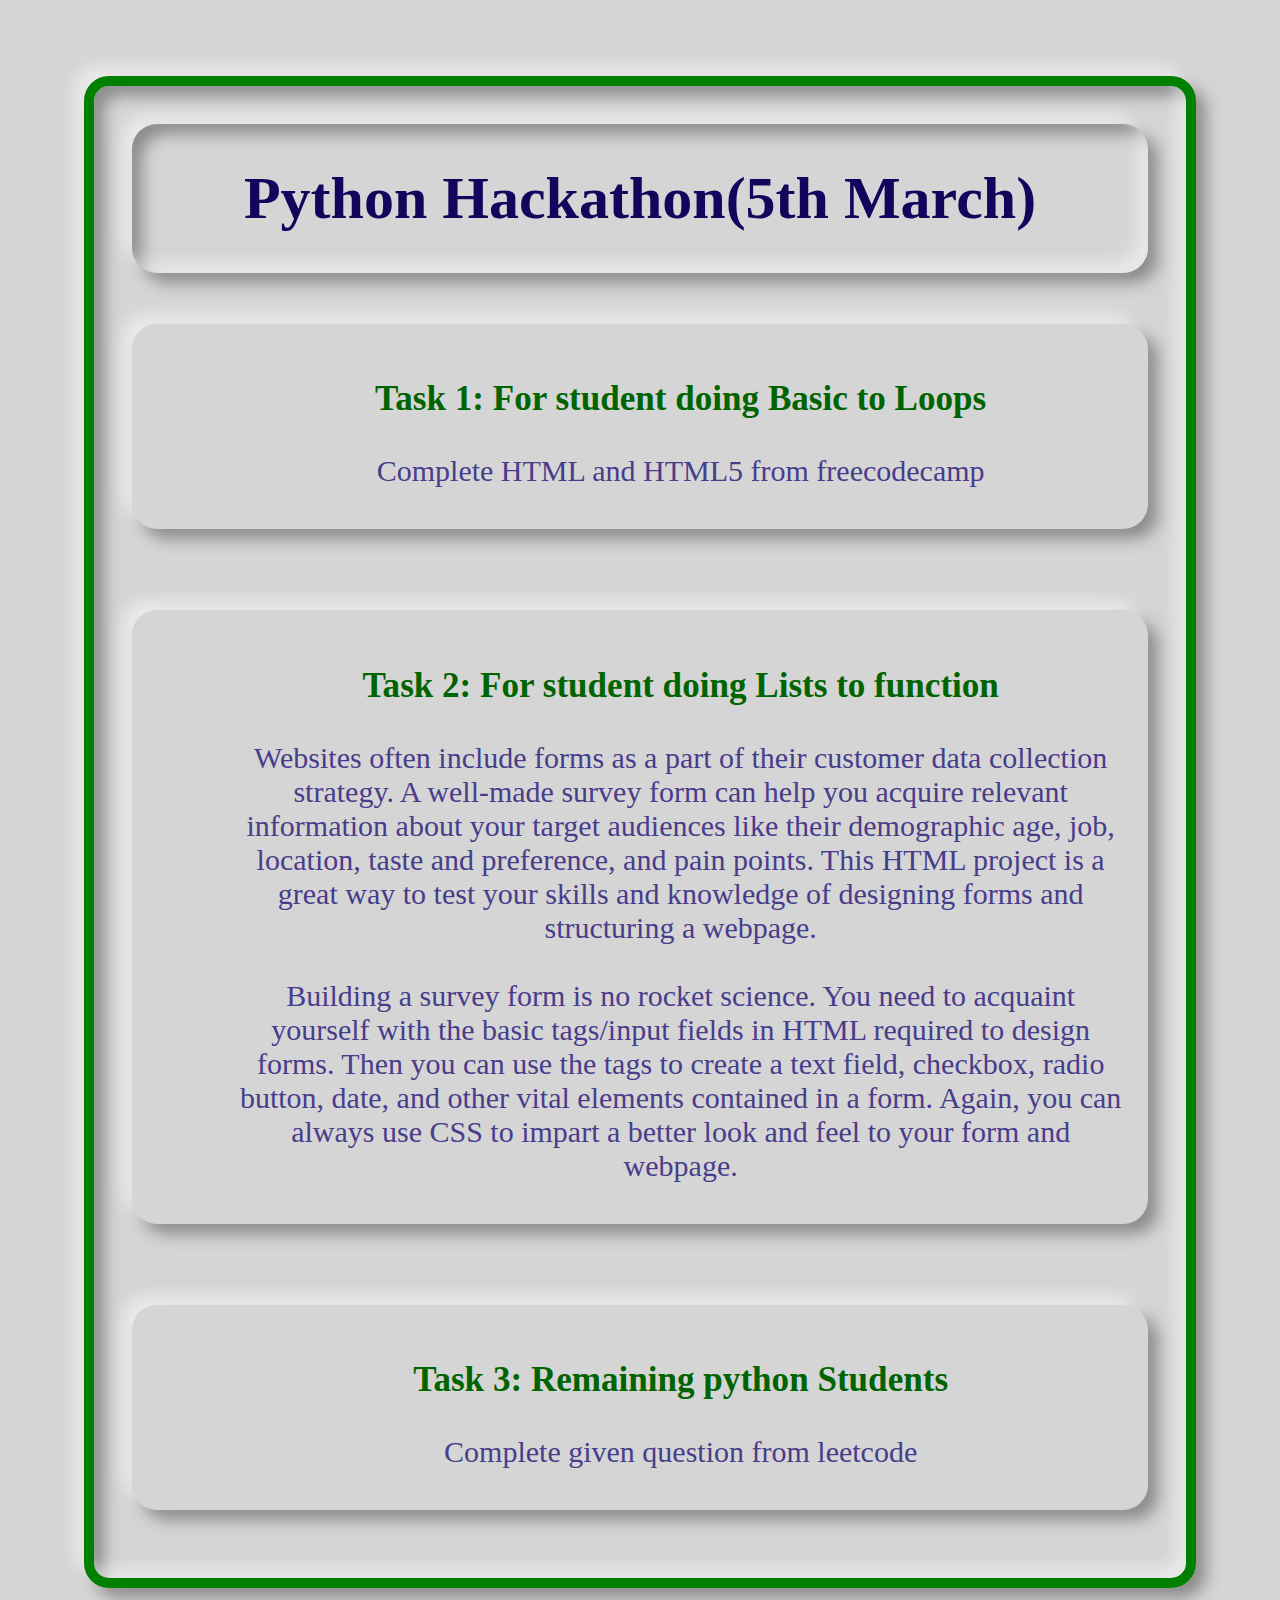
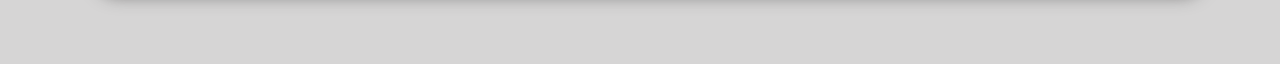
<file: index.html>
<!DOCTYPE html>
<html lang="en">
  <head>
    <meta charset="UTF-8" />
    <meta name="viewport" content="width=device-width, initial-scale=1.0" />
    <title>FRONT PAGE</title>
    <link
     href="https://www.w3schools.com/css/tryit.asp?filename=trycss3_font-face_rule_bold"
      rel="stylesheet"
    />
    <link rel="stylesheet" href="index.css" />
  </head>
  <body>
    <div class="main">
        <div class=sub_head>
            <h1>Python Hackathon(5th March)</h1>
        </div>
      
      <div class="task">
        <h3>Task 1: For student doing Basic to Loops</h3>
        Complete HTML and HTML5 from freecodecamp
      </div>
      <div class="task">
        <h3>Task 2: For student doing Lists to function</h3>

        Websites often include forms as a part of their customer data collection
        strategy. A well-made survey form can help you acquire relevant
        information about your target audiences like their demographic age, job,
        location, taste and preference, and pain points. This HTML project is a
        great way to test your skills and knowledge of designing forms and
        structuring a webpage.
        <br /><br />
        Building a survey form is no rocket science. You need to acquaint
        yourself with the basic tags/input fields in HTML required to design
        forms. Then you can use the tags to create a text field, checkbox, radio
        button, date, and other vital elements contained in a form. Again, you
        can always use CSS to impart a better look and feel to your form and
        webpage.
      </div>
      <div class="task">
        <h3>Task 3: Remaining python Students</h3>
        Complete given question from leetcode
      </div>
    </div>
  </body>
</html>
</file>
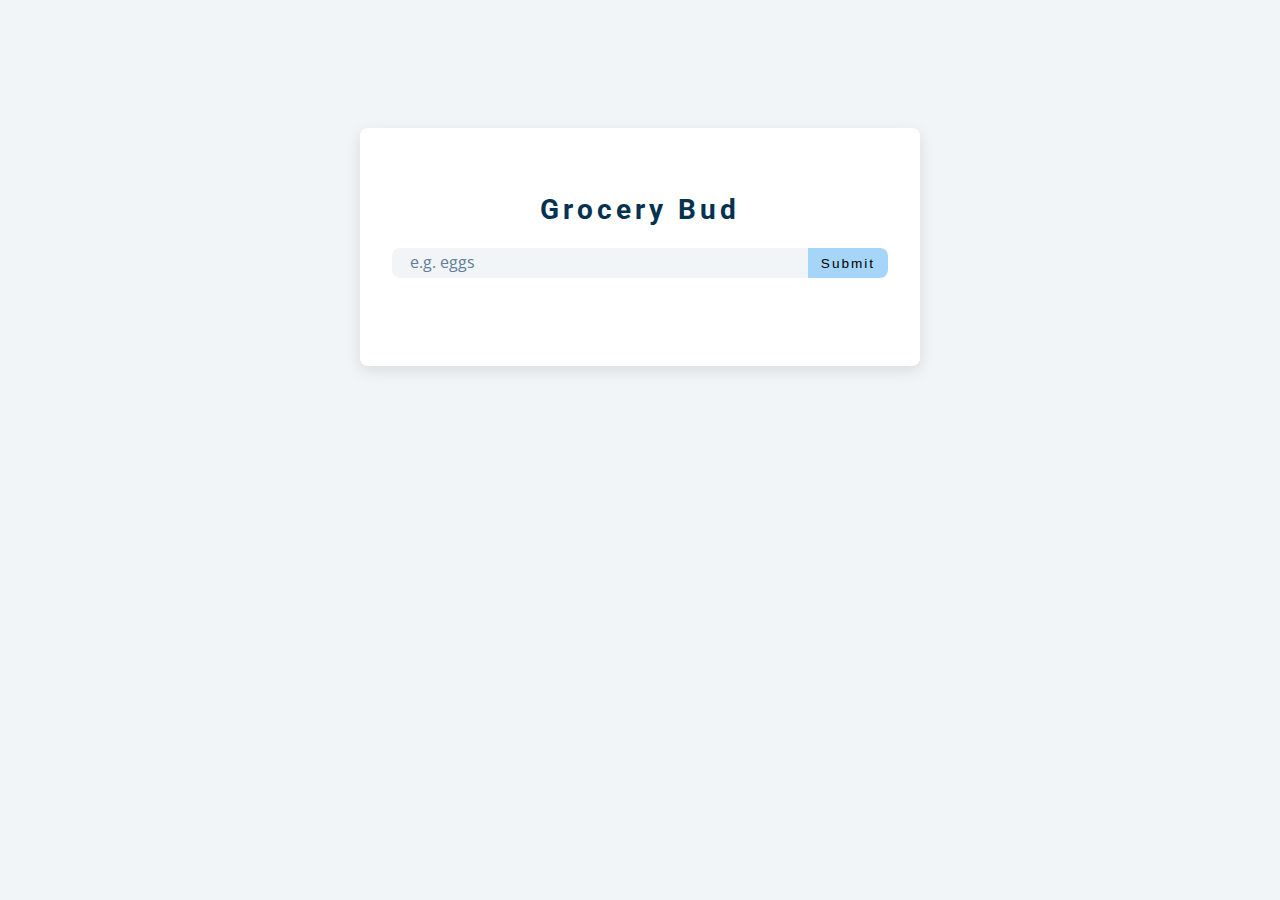
<file: 02_todo_list/index.html>
<!DOCTYPE html>
<html lang="en">
  <head>
    <meta charset="UTF-8" />
    <meta name="viewport" content="width=device-width, initial-scale=1.0" />
    <title>Grocery Bud</title>
    <!-- font-awesome -->
    <link
      rel="stylesheet"
      href="https://cdnjs.cloudflare.com/ajax/libs/font-awesome/5.14.0/css/all.min.css"
    />
    <!-- styles -->
    <link rel="stylesheet" href="styles.css" />
  </head>
  <body>
    <section class="section-center">
      <!-- form -->
      <form class="grocery-form">
        <p class="alert"></p>
        <h3>grocery bud</h3>
        <div class="form-control">
          <input type="text" id="grocery" placeholder="e.g. eggs" />
          <button type="submit" class="submit-btn">submit</button>
        </div>
      </form>
      <!-- list -->
      <div class="grocery-container">
        <div class="grocery-list"></div>
        <button class="clear-btn">clear items</button>
      </div>
    </section>
    <!-- javascript -->
    <script src="app.js"></script>
  </body>
</html>
</file>
<file: index.css>
body {
    background-color: #d6d5d5;
    align-items: center;
  }
  .heading {
    text-align: center;
    font-family: "Fredericka the Great", cursive;
    text-transform: capitalize;
    margin-bottom: 8%;
    font-size: 30px;
    border-radius: 25px;
  }
  
  .task {
    display: flex;
    flex-direction: column;
    font-family: "Stardos Stencil", cursive;
    font-size: 25px;
    border: none;
    margin-top: 5%;
    margin-bottom: 3%;
    color: darkslateblue;
    padding: 2%;
    padding-bottom: 4%;
    padding-left: 10%;
    border-radius: 25px;
    box-shadow: -10px -10px 15px rgba(255, 255, 255, 0.5),
      10px 10px 15px rgba(70, 70, 70, 0.5);
      font-size: 30px;
  }
  .main{
    display: flex;
    flex-direction: column;
    border-radius: 25px;
    box-shadow: -10px -10px 15px rgba(255, 255, 255, 0.5),
      10px 10px 15px rgba(70, 70, 70, 0.5),
      inset -10px -10px 15px rgba(255, 255, 255, 0.5),
      inset 10px 10px 15px rgba(70, 70, 70, 0.5);
    z-index: 1;font-size: 30px;
    color: rgb(17, 5, 92);
    text-align: center;
    display: flex;
    margin: 6%;
    padding: 3%;
    border: 10px solid green;
    border-radius: 25px;
  }

  .sub_head{
      border-radius: 25px;
      box-shadow: -10px -10px 15px rgba(255, 255, 255, 0.5),
      10px 10px 15px rgba(70, 70, 70, 0.5),
      inset -10px -10px 15px rgba(255, 255, 255, 0.5),
      inset 10px 10px 15px rgba(70, 70, 70, 0.5);

  }
  h3{
      color: darkgreen;
  }
</file>
<file: 02_todo_list/styles.css>
/*
=============== 
Fonts
===============
*/
@import url("https://fonts.googleapis.com/css?family=Open+Sans|Roboto:400,700&display=swap");

/*
=============== 
Variables
===============
*/

:root {
  /* dark shades of primary color*/
  --clr-primary-1: hsl(205, 86%, 17%);
  --clr-primary-2: hsl(205, 77%, 27%);
  --clr-primary-3: hsl(205, 72%, 37%);
  --clr-primary-4: hsl(205, 63%, 48%);
  /* primary/main color */
  --clr-primary-5: #49a6e9;
  /* lighter shades of primary color */
  --clr-primary-6: hsl(205, 89%, 70%);
  --clr-primary-7: hsl(205, 90%, 76%);
  --clr-primary-8: hsl(205, 86%, 81%);
  --clr-primary-9: hsl(205, 90%, 88%);
  --clr-primary-10: hsl(205, 100%, 96%);
  /* darkest grey - used for headings */
  --clr-grey-1: hsl(209, 61%, 16%);
  --clr-grey-2: hsl(211, 39%, 23%);
  --clr-grey-3: hsl(209, 34%, 30%);
  --clr-grey-4: hsl(209, 28%, 39%);
  /* grey used for paragraphs */
  --clr-grey-5: hsl(210, 22%, 49%);
  --clr-grey-6: hsl(209, 23%, 60%);
  --clr-grey-7: hsl(211, 27%, 70%);
  --clr-grey-8: hsl(210, 31%, 80%);
  --clr-grey-9: hsl(212, 33%, 89%);
  --clr-grey-10: hsl(210, 36%, 96%);
  --clr-white: #fff;
  --clr-red-dark: hsl(360, 67%, 44%);
  --clr-red-light: hsl(360, 71%, 66%);
  --clr-green-dark: hsl(125, 67%, 44%);
  --clr-green-light: hsl(125, 71%, 66%);
  --clr-black: #222;
  --ff-primary: "Roboto", sans-serif;
  --ff-secondary: "Open Sans", sans-serif;
  --transition: all 0.3s linear;
  --spacing: 0.25rem;
  --radius: 0.5rem;
  --light-shadow: 0 5px 15px rgba(0, 0, 0, 0.1);
  --dark-shadow: 0 5px 15px rgba(0, 0, 0, 0.2);
  --max-width: 1170px;
  --fixed-width: 620px;
}
/*
=============== 
Global Styles
===============
*/

*,
::after,
::before {
  margin: 0;
  padding: 0;
  box-sizing: border-box;
}
body {
  font-family: var(--ff-secondary);
  background: var(--clr-grey-10);
  color: var(--clr-grey-1);
  line-height: 1.5;
  font-size: 0.875rem;
}
ul {
  list-style-type: none;
}
a {
  text-decoration: none;
}
img:not(.logo) {
  width: 100%;
}
img {
  display: block;
}

h1,
h2,
h3,
h4 {
  letter-spacing: var(--spacing);
  text-transform: capitalize;
  line-height: 1.25;
  margin-bottom: 0.75rem;
  font-family: var(--ff-primary);
}
h1 {
  font-size: 3rem;
}
h2 {
  font-size: 2rem;
}
h3 {
  font-size: 1.25rem;
}
h4 {
  font-size: 0.875rem;
}
p {
  margin-bottom: 1.25rem;
  color: var(--clr-grey-5);
}
@media screen and (min-width: 800px) {
  h1 {
    font-size: 4rem;
  }
  h2 {
    font-size: 2.5rem;
  }
  h3 {
    font-size: 1.75rem;
  }
  h4 {
    font-size: 1rem;
  }
  body {
    font-size: 1rem;
  }
  h1,
  h2,
  h3,
  h4 {
    line-height: 1;
  }
}
/*  global classes */

.btn {
  text-transform: uppercase;
  background: transparent;
  color: var(--clr-black);
  padding: 0.375rem 0.75rem;
  letter-spacing: var(--spacing);
  display: inline-block;
  transition: var(--transition);
  font-size: 0.875rem;
  border: 2px solid var(--clr-black);
  cursor: pointer;
  box-shadow: 0 1px 3px rgba(0, 0, 0, 0.2);
  border-radius: var(--radius);
}
.btn:hover {
  color: var(--clr-white);
  background: var(--clr-black);
}
/* section */
.section {
  padding: 5rem 0;
}

.section-center {
  width: 90vw;
  margin: 0 auto;
  max-width: 35rem;
  margin-top: 8rem;
}
@media screen and (min-width: 992px) {
  .section-center {
    width: 95vw;
  }
}
main {
  min-height: 100vh;
  display: grid;
  place-items: center;
}
/*
=============== 
Grocery List
===============
*/
.section-center {
  background: var(--clr-white);
  border-radius: var(--radius);
  box-shadow: var(--light-shadow);
  transition: var(--transition);
  padding: 2rem;
}
.section-center:hover {
  box-shadow: var(--dark-shadow);
}
.alert {
  margin-bottom: 1rem;
  height: 1.25rem;
  display: grid;
  align-items: center;
  text-align: center;
  font-size: 0.7rem;
  border-radius: 0.25rem;
  letter-spacing: var(--spacing);
  text-transform: capitalize;
}
.alert-danger {
  color: #721c24;
  background: #f8d7da;
}
.alert-success {
  color: #155724;
  background: #d4edda;
}
.grocery-form h3 {
  color: var(--clr-primary-1);
  margin-bottom: 1.5rem;
  text-align: center;
}
.form-control {
  display: flex;
  justify-content: center;
}
#grocery {
  padding: 0.25rem;
  padding-left: 1rem;
  background: var(--clr-grey-10);
  border-top-left-radius: var(--radius);
  border-bottom-left-radius: var(--radius);
  border-color: transparent;
  font-size: 1rem;
  flex: 1 0 auto;
  color: var(--clr-grey-5);
}
#grocery::placeholder {
  font-family: var(--ff-secondary);
  color: var(--clr-grey-5);
}
.submit-btn {
  background: var(--clr-primary-8);
  border-color: transparent;
  flex: 0 0 5rem;
  display: grid;
  align-items: center;
  padding: 0.25rem;
  text-transform: capitalize;
  letter-spacing: 2px;
  border-top-right-radius: var(--radius);
  border-bottom-right-radius: var(--radius);
  cursor: pointer;
  content: var(--clr-primary-5);
  transition: var(--transition);
  font-size: 0.85rem;
}
.submit-btn:hover {
  background: var(--clr-primary-5);
  color: var(--clr-white);
}

.grocery-container {
  margin-top: 2rem;
  transition: var(--transition);
  visibility: hidden;
}
.show-container {
  visibility: visible;
}
.grocery-item {
  display: flex;
  align-items: center;
  justify-content: space-between;
  margin-bottom: 0.5rem;
  transition: var(--transition);
  padding: 0.25rem 1rem;
  border-radius: var(--radius);
  text-transform: capitalize;
}
.grocery-item:hover {
  color: var(--clr-grey-5);
  background: var(--clr-grey-10);
}
.grocery-item:hover .title {
  color: var(--clr-grey-5);
}
.title {
  margin-bottom: 0;
  color: var(--clr-grey-1);
  letter-spacing: 2px;
  transition: var(--transition);
}
.edit-btn,
.delete-btn {
  background: transparent;
  border-color: transparent;
  cursor: pointer;
  font-size: 0.7rem;
  margin: 0 0.15rem;
  transition: var(--transition);
}
.edit-btn {
  color: var(--clr-green-light);
}
.edit-btn:hover {
  color: var(--clr-green-dark);
}
.delete-btn {
  color: var(--clr-red-light);
}
.delete-btn:hover {
  color: var(--clr-red-dark);
}
.clear-btn {
  text-transform: capitalize;
  width: 10rem;
  height: 1.5rem;
  display: grid;
  align-items: center;
  background: transparent;
  border-color: transparent;
  color: var(--clr-red-light);
  margin: 0 auto;
  font-size: 0.85rem;
  letter-spacing: var(--spacing);
  cursor: pointer;
  transition: var(--transition);
  margin-top: 1.25rem;
}
.clear-btn:hover {
  color: var(--clr-red-dark);
}
</file>
